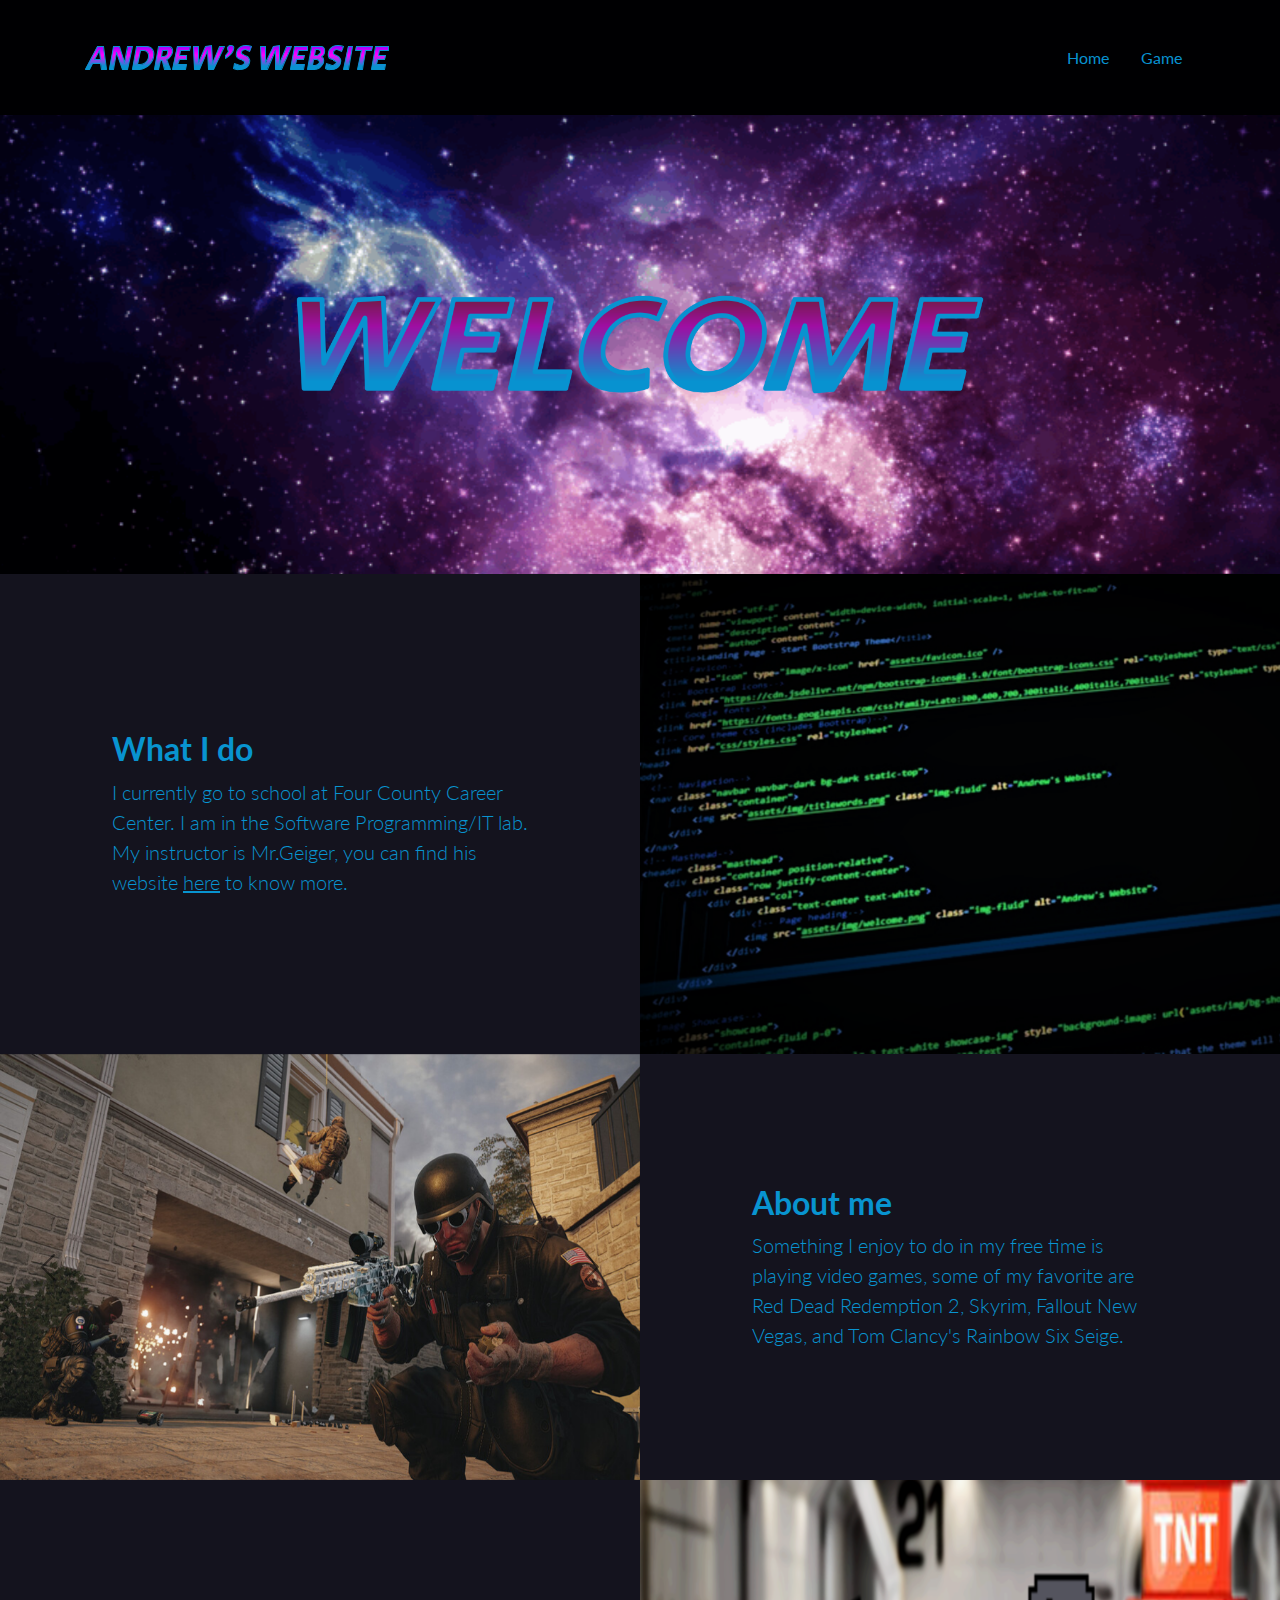
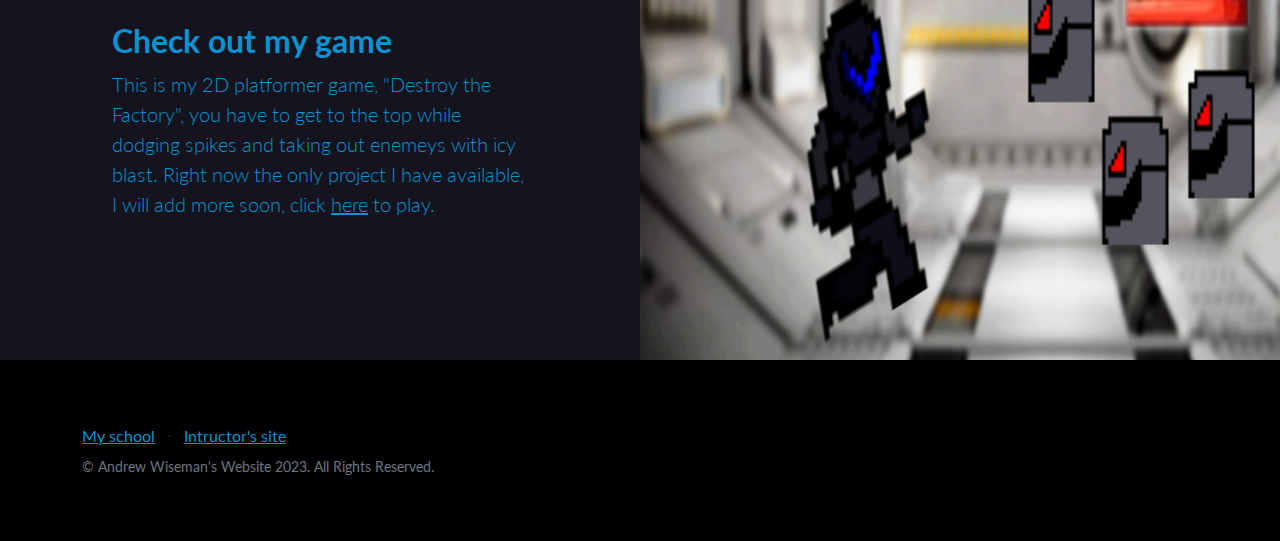
<file: index.html>
<!DOCTYPE html>
<html lang="en">
    <head>
        <meta charset="utf-8" />
        <meta name="viewport" content="width=device-width, initial-scale=1, shrink-to-fit=no" />
        <meta name="description" content="My Homepage" />
        <meta name="author" content="Andrew Wiseman" />
        <title>Andrew's Homepage</title>
        <!-- Favicon-->
        <link rel="icon" type="image/x-icon" href="assets/img/A.png" />
        <!-- Bootstrap icons-->
        <link href="https://cdn.jsdelivr.net/npm/bootstrap-icons@1.5.0/font/bootstrap-icons.css" rel="stylesheet" type="text/css" />
        <!-- Google fonts-->
        <link href="https://fonts.googleapis.com/css?family=Lato:300,400,700,300italic,400italic,700italic" rel="stylesheet" type="text/css" />
        <!-- Core theme CSS (includes Bootstrap)-->
        <link href="css/styles.css" rel="stylesheet" />
    </head>
    <body>
        <!-- Navigation-->
        <nav class="navbar navbar-black bg-black static-top">
            <div class="container">
                <a href="index.html"><img src="assets/img/titlewords.png" class="img-fluid" alt="Andrew's Website"></a>
                <ul class="nav">
                    <li class="nav-item">
                      <a class="nav-link active" aria-current="page" href="index.html">Home</a>
                    </li>
                    <li class="nav-item">
                      <a class="nav-link" href="game.html">Game</a>
                    </li>
                  </ul>
            </div>
        </nav>
        <!-- Masthead-->
        <header class="masthead">
            <div class="container position-relative">
                <div class="row justify-content-center">
                    <div class="col">
                        <div class="text-center text-white">
                            <!-- Page heading-->
                            <img src="assets/img/welcome.png" class="img-fluid" alt="Andrew's Website">
                        </div>
                    </div>
                </div>
            </div>
        </header>
        <!-- Image Showcases-->
        <section class="showcase bg-dark text-primary">
            <div class="container-fluid p-0">
                <div class="row g-0">
                    <div class="col-lg-6 order-lg-2 text-white showcase-img" style="background-image: url('assets/img/codedemo.png')"></div>
                    <div class="col-lg-6 order-lg-1 my-auto showcase-text">
                        <h2>What I do</h2>
                        <p class="lead mb-0">I currently go to school at Four County Career Center. 
                            I am in the Software Programming/IT lab. My instructor is Mr.Geiger, 
                            you can find his website <a href="https://mrgeiger.com/">here</a> to know more.</p>
                    </div>
                </div>
                <div class="row g-0">
                    <div class="order-lg-1 col-lg-6  text-white my-auto ">
						<div id="games" class=" my-auto  carousel carousel-dark slide" data-bs-ride="carousel">
						<div class="carousel-inner">
						<div class=" carousel-item active data-bs-interval="2000>
							<img src="assets/img/r6.jpg" class="d-block w-100" alt="r6">
						</div>
						<div class="carousel-item  data-bs-interval="2000>
							<img src="assets/img/rdr.jpg" class="d-block w-100" alt="rdr">
						</div>
						<div class="carousel-item  data-bs-interval="2000>
							<img src="assets/img/botw.png" class="d-block w-100" alt="botw">
						</div>
					</div>
					
					 <button class="carousel-control-prev" type="button" data-bs-target="#games" data-bs-slide="prev">
							<span class="carousel-control-prev-icon" aria-hidden="true"></span>
							<span class="visually-hidden">Previous</span>
						</button>
					<button class="carousel-control-next" type="button" data-bs-target="#games" data-bs-slide="next">
							<span class="carousel-control-next-icon" aria-hidden="true"></span>
							<span class="visually-hidden">Next</span>
					</button>
				</div>
				
					</div>
                    <div class="col-lg-6 order-lg-2  my-auto showcase-text">
                        <h2>About me</h2>
                        <p class="lead mb-0">Something I enjoy to do in my free time is playing video games,
                             some of my favorite are Red Dead Redemption 2, Skyrim, 
                             Fallout New Vegas, and Tom Clancy's Rainbow Six Seige. </p>
                    </div>
                </div>
                <div class="row g-0">
                    <div class="col-lg-6 order-lg-2 text-white showcase-img" style="background-image: url('assets/img/gamesnapshot.png')"></div>
                    <div class="col-lg-6 order-lg-1 my-auto showcase-text">
                        <h2>Check out my game</h2>
                        <p class="lead mb-0">This is my 2D platformer game, "Destroy the Factory", you have to get to the top while 
                            dodging spikes and taking out enemeys with icy blast.
                            Right now the only project I have available, I will add more soon, click <a href="game.html">here</a> to play.</p>
                    </div>
                </div>
            </div>
        </section>
        <!-- Footer-->
        <footer class="footer bg-black">
            <div class="container">
                <div class="row">
                    <div class="col-lg-6 h-100 text-center text-lg-start my-auto">
                        <ul class="list-inline mb-2">
                            <li class="list-inline-item"><a href="https://www.fourcounty.net/">My school</a></li>
                            <li class="list-inline-item">⋅</li>
                            <li class="list-inline-item"><a href="https://www.mrgeiger.com/">Intructor's site</a></li>
                        </ul>
                        <p class="text-muted small mb-4 mb-lg-0">&copy; Andrew Wiseman's Website 2023. All Rights Reserved.</p>
                    </div>
                </div>
            </div>
        </footer>
        <!-- Bootstrap core JS-->
        <script src="https://cdn.jsdelivr.net/npm/bootstrap@5.1.3/dist/js/bootstrap.bundle.min.js"></script>
        <!-- Core theme JS-->
        <script src="js/scripts.js"></script>
        <!-- * * * * * * * * * * * * * * * * * * * * * * * * * * * * * * * * * * * * * * * *-->
        <!-- * *                               SB Forms JS                               * *-->
        <!-- * * Activate your form at https://startbootstrap.com/solution/contact-forms * *-->
        <!-- * * * * * * * * * * * * * * * * * * * * * * * * * * * * * * * * * * * * * * * *-->
        <script src="https://cdn.startbootstrap.com/sb-forms-latest.js"></script>
    </body>
</html>
</file>
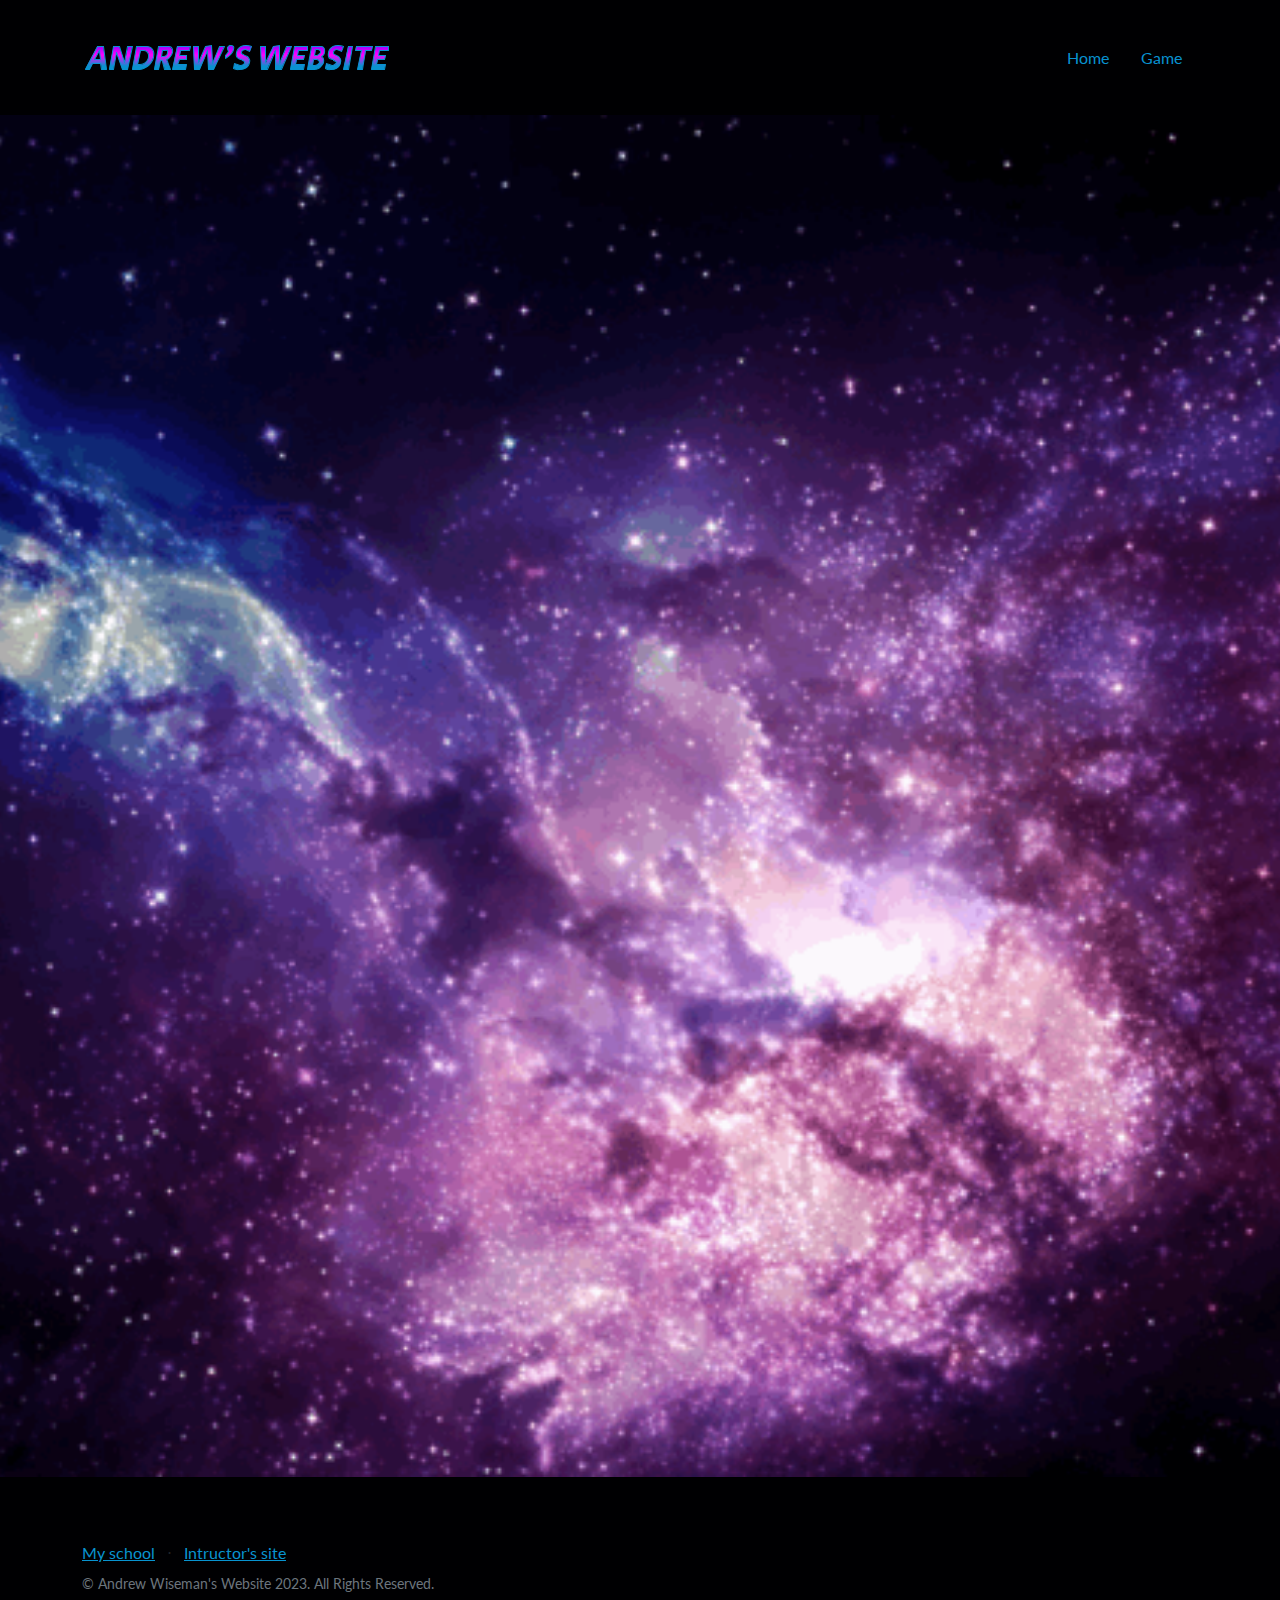
<file: game.html>
<!DOCTYPE html>
<html lang="en">
    <head>
        <meta charset="utf-8" />
        <meta name="viewport" content="width=device-width, initial-scale=1, shrink-to-fit=no" />
        <meta name="description" content="Page for my game" />
        <meta name="author" content="Andrew Wiseman" />
        <title>Destroy The Factory</title>
        <!-- Favicon-->
        <link rel="icon" type="image/x-icon" href="assets/img/A.png" />
        <!-- Bootstrap icons-->
        <link href="https://cdn.jsdelivr.net/npm/bootstrap-icons@1.5.0/font/bootstrap-icons.css" rel="stylesheet" type="text/css" />
        <!-- Google fonts-->
        <link href="https://fonts.googleapis.com/css?family=Lato:300,400,700,300italic,400italic,700italic" rel="stylesheet" type="text/css" />
        <!-- Core theme CSS (includes Bootstrap)-->
        <link href="css/styles.css" rel="stylesheet" />
    </head>
    <body>
        <!-- Navigation-->
        <nav class="navbar navbar-black bg-black static-top">
            <div class="container">
                <a href="index.html"><img src="assets/img/titlewords.png" class="img-fluid" alt="Andrew's Website"></a>
                <ul class="nav">
                    <li class="nav-item">
                      <a class="nav-link active" aria-current="page" href="index.html">Home</a>
                    </li>
                    <li class="nav-item">
                      <a class="nav-link" href="game.html">Game</a>
                    </li>
                  </ul>
            </div>
        </nav>
        <!-- Masthead-->
        <header class="masthead bg-black">
            <div class="container position-relative">
                <div class="row justify-content-center">
                    <div class="col">
                        <div class="text-center text-white">
                            <!-- Page heading-->
                            <iframe src="https://greenfoot.org/scenarios/30437?embed=true"></iframe>
                        </div>
                    </div>
                </div>
            </div>
        </header>
      
        <!-- Footer-->
        <footer class="footer bg-black">
            <div class="container">
                <div class="row">
                    <div class="col-lg-6 h-100 text-center text-lg-start my-auto">
                        <ul class="list-inline mb-2">
                            <li class="list-inline-item"><a href="https://www.fourcounty.net/">My school</a></li>
                            <li class="list-inline-item">⋅</li>
                            <li class="list-inline-item"><a href="https://www.mrgeiger.com/">Intructor's site</a></li>
                        </ul>
                        <p class="text-muted small mb-4 mb-lg-0">&copy; Andrew Wiseman's Website 2023. All Rights Reserved.</p>
                    </div>
                </div>
            </div>
        </footer>
    </body>
</html>
</file>
